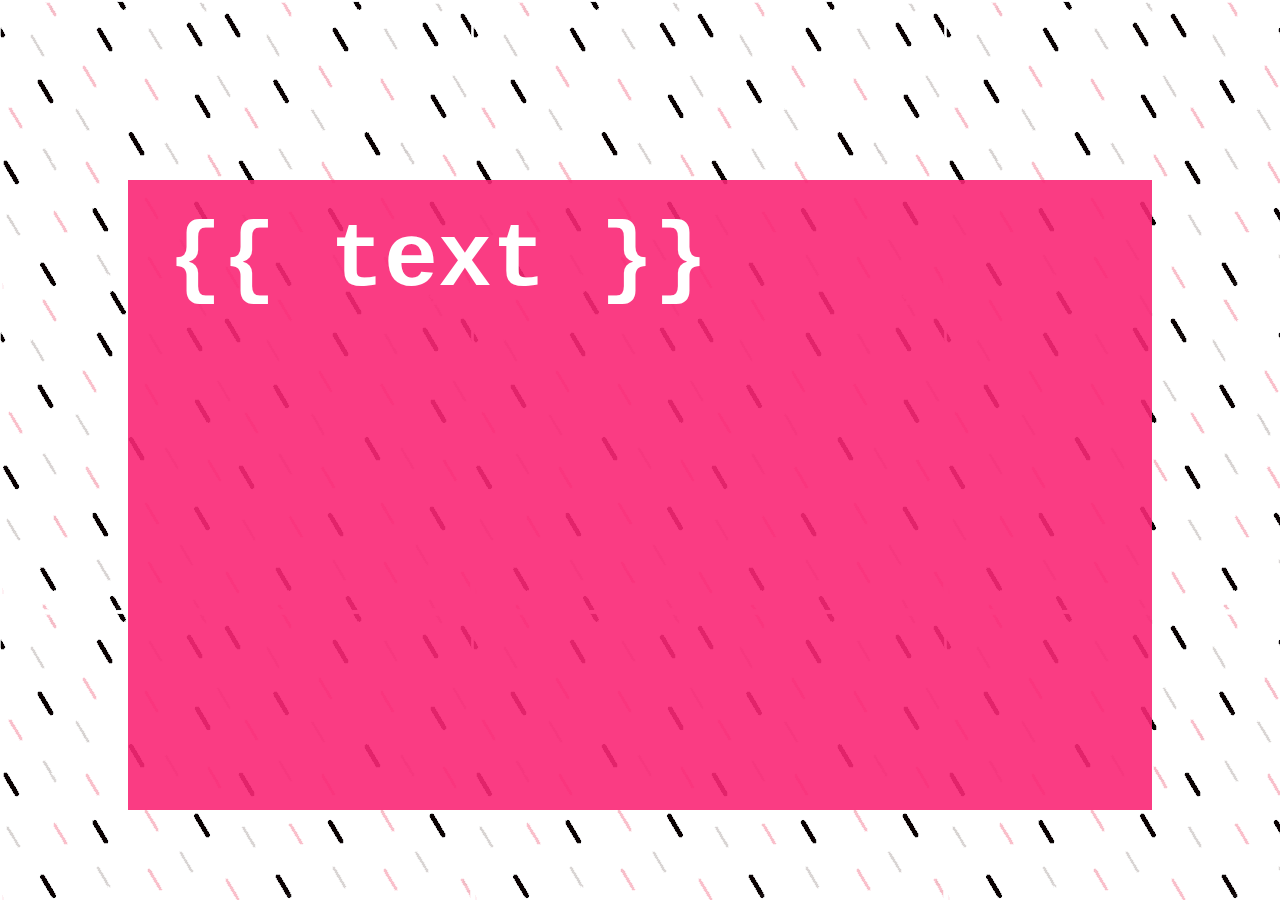
<file: templates/apology.html>
<!DOCTYPE html>

<html lang="en">
    <head>
        <meta name="viewport" content="initial-scale=1, width=device-width">

        <link crossorigin="anonymous" href="https://cdn.jsdelivr.net/npm/bootstrap@5.1.3/dist/css/bootstrap.min.css" integrity="sha384-1BmE4kWBq78iYhFldvKuhfTAU6auU8tT94WrHftjDbrCEXSU1oBoqyl2QvZ6jIW3" rel="stylesheet">
        <script crossorigin="anonymous" src="https://cdn.jsdelivr.net/npm/bootstrap@5.1.3/dist/js/bootstrap.bundle.min.js" integrity="sha384-ka7Sk0Gln4gmtz2MlQnikT1wXgYsOg+OMhuP+IlRH9sENBO0LRn5q+8nbTov4+1p"></script>

        <link href="../static/img/logo_titulo.ico" rel="icon">

        <link href="../static/styles/layout.css" rel="stylesheet">

        <title>FaceFinder: Apology</title>
    </head>

    <body>
        <div class="my-faces" style="background: rgba(250, 39, 118, 0.9)">
            <h1>{{ text }}</h1>
        </div>
    </body>
</html>
</file>
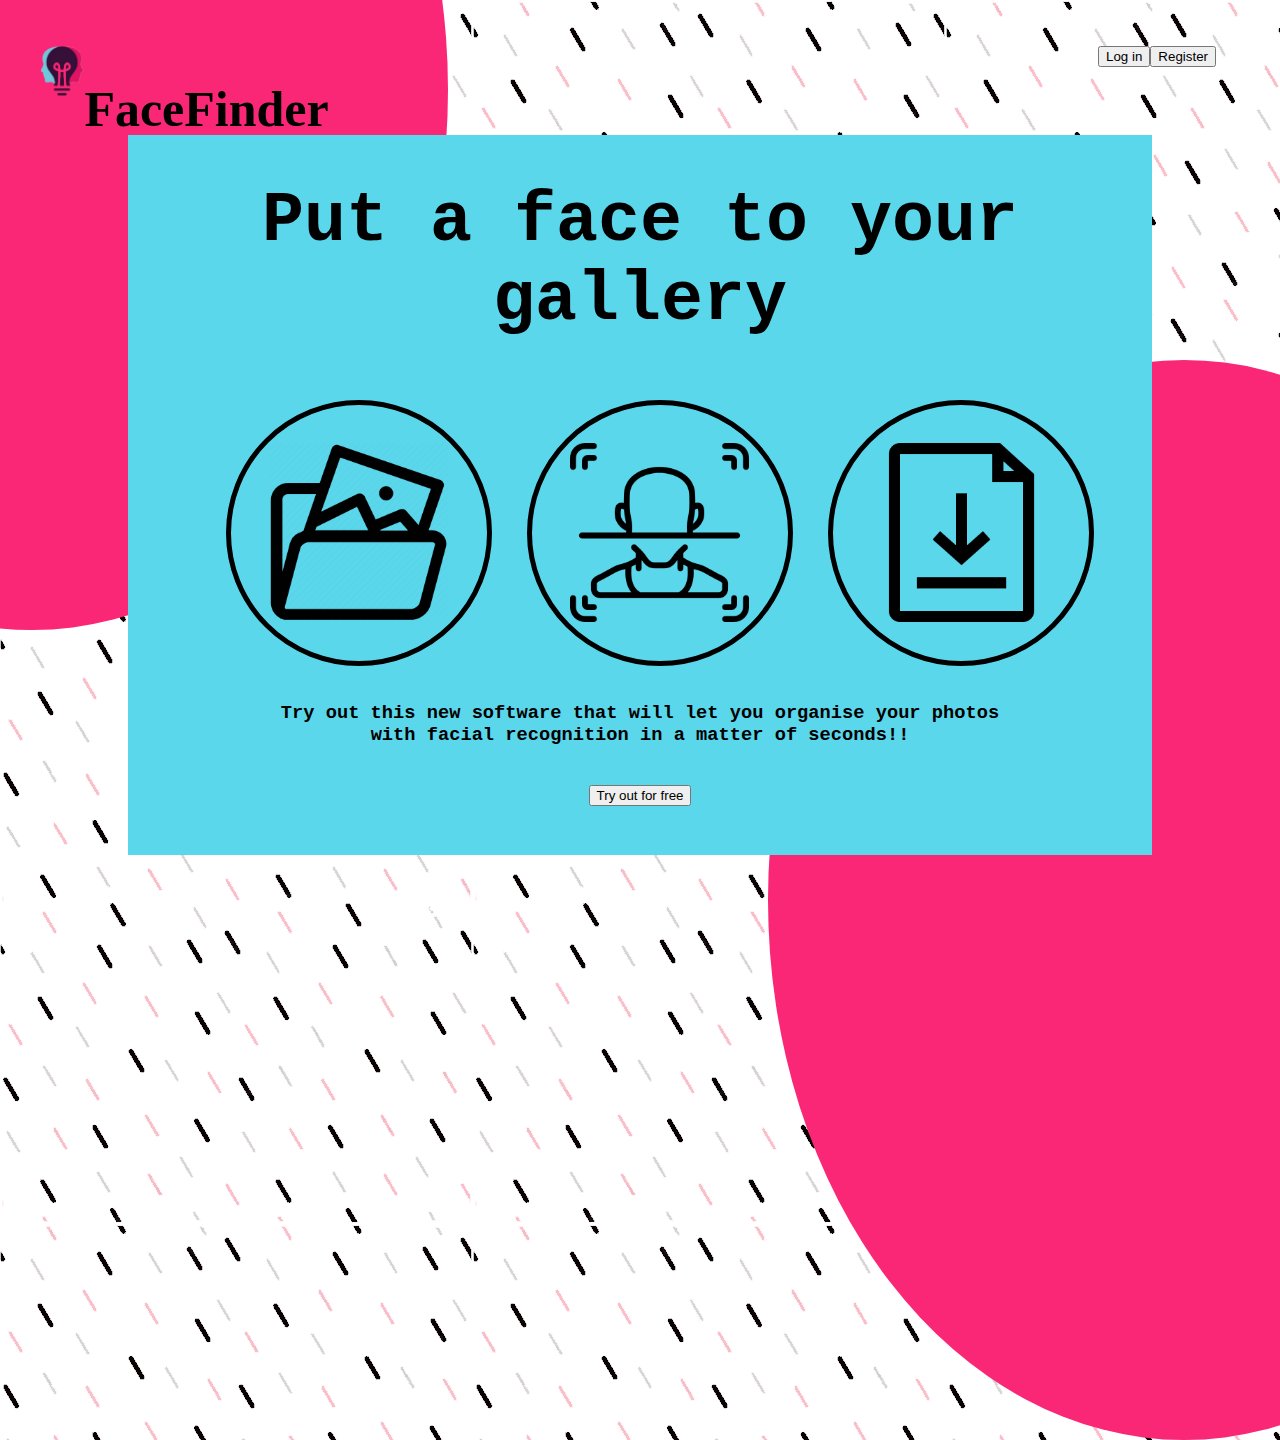
<file: templates/homepage.html>
<!DOCTYPE html>

<html lang="en">
    <head>
        <meta name="viewport" content="initial-scale=1, width=device-width">

        <link crossorigin="anonymous" href="https://cdn.jsdelivr.net/npm/bootstrap@5.1.3/dist/css/bootstrap.min.css" integrity="sha384-1BmE4kWBq78iYhFldvKuhfTAU6auU8tT94WrHftjDbrCEXSU1oBoqyl2QvZ6jIW3" rel="stylesheet">
        <script crossorigin="anonymous" src="https://cdn.jsdelivr.net/npm/bootstrap@5.1.3/dist/js/bootstrap.bundle.min.js" integrity="sha384-ka7Sk0Gln4gmtz2MlQnikT1wXgYsOg+OMhuP+IlRH9sENBO0LRn5q+8nbTov4+1p"></script>

        <link href="../static/img/logo_titulo.ico" rel="icon">

        <link href="../static/styles/homepage.css" rel="stylesheet">

        <title>FaceFinder</title>
    </head>

    <body>
        <div class="container">
            <div class="circle1"></div>
            <div class="circle2"></div>
            <div class="square">
                <h1>Put a face to your gallery</h1>
                <ul>
                    <li class="img-container" id="upload"></li>     <!-- Upload icon -->
                    <li class="img-container" id="face"></li>     <!-- Face recog icon -->
                    <li class="img-container" id="download"></li>     <!-- Download icon -->
                </ul>
                <h3>Try out this new software that will let you organise your photos<br>with facial recognition in a matter of seconds!!</h3>
                <a class="nav-link" href="/register"><button type="button" class="btn btn-primary">Try out for free <img class="arrow"src="../static/img/arrow.png"></button></a>
            </div>
            <nav>
                <ul>
                    <li class="logo"><img src="../static/img/logo.png" alt="Logo"></li>
                    <li><h1>FaceFinder</h1></li>
                    <li class="profile"><a class="nav-link" href="/register"><button type="button" class="btn btn-primary">Register</button></a></li>
                    <li class="profile"><a class="nav-link" href="/login"><button type="button" class="btn btn-light">Log in</button></a></li>
                </ul>
            </nav>
        </div>

    </body>
</html>
</file>
<file: static/styles/layout.css>
body {
    margin: 0;
    padding: 0;
    font-family: courier;
    background-image: url(../img/background_.png)
}

.container {
    min-width: 100vw;
    min-height: 100vh;
    padding: 0;
}

nav {
    position: absolute;
    background: white;
    display: block;
    width: 100%;
    color: black;
    text-align: center;
}

nav ul li {
    display: inline-block;
    list-style: none;
    margin: 0;
    padding-top: 30px;
}

nav ul li img {
    height: 50px;
}

nav ul .logo, nav ul .name {
    float: left;
}

nav ul li a, nav ul li a:hover {
    text-decoration: inherit;
    color: inherit;
}

nav ul li h1 {
    font-size: 50px;
    font-family: segoe ui;
}

nav ul li a, nav ul li a:hover {
    text-decoration: inherit;
    color: inherit;
}

nav ul .options {
    align-self: center;
}

nav ul .options li {
    margin: 1vw 3vw 0;
}

nav ul .logout {
    float: right;
    margin: 1vw 3vw 0;
}

nav ul li ul li {
    font-size: 30px;
    font-weight: 600;
    padding: 7px 7px 7px;
}

nav ul li ul li:hover {
    border: 2px solid black;
    border-radius: 5px;
    padding: 5px;
}

.my-faces {
    position: relative;
    top: 20vh;
    left: 10vw;
    height: 70vh;
    width: 80vw;
    color: white;
}

.my-faces h1 {
    padding: 30px 40px 30px;
    margin: 0;
    font-weight: 600;
    font-size: 90px;
}

.my-faces .img-container {
    display: inline-block;
    position: relative;
    left: 2.5%;
    height: 65%;
    width: 95%;
    overflow: auto;
    margin: 0;
}

.my-faces .img-container .img-box {
    height: 90%;
    width: 33%;
    float: left;
    text-align: center;
}

.my-faces .img-container .img-box img {
    height: 80%;
    padding-bottom: 10px;
}

.my-faces h2 {
    margin-left: 30px;
    font-weight: 600;
}

.my-faces .img-container input {
    margin-top: 15vh;
}

.header {
    display: inline-block;
    min-width: 100%;
    min-height: 15vh;
}

.gallery-title {
    float: left;
    width: 70%;
}

.header form {
    padding: 10vh 0;
}
</file>
<file: static/styles/homepage.css>
body {
    margin: 0;
    padding: 0;
    overflow: hidden;
    font-family: courier;
    background-image: url(../img/background_.png)
}

.container {
    min-width: 100vw;
    min-height: 100vh;
    padding: 0;
}

.circle1 {
    position: absolute;
    height: 0;
    width: 0;
    z-index: -1;
    transition: width 1s, height 1s, transform 1s;
}

body:hover .circle1 {
    position: absolute;
    top: 0;
    left: 0;
    background: rgb(250, 39, 118);
    height: 120vh;
    width: 65vw;
    border-radius: 50%;
    z-index: -1;
    transform: translate(-30vw, -50vh);
}

.circle2 {
    position: absolute;
    height: 0;
    width: 0;
    z-index: -1;
    transition: width 1s, height 1s, transform 1s;
}

body:hover .circle2 {
    position: absolute;
    background: rgb(250, 39, 118);
    height: 120vh;
    width: 65vw;
    border-radius: 50%;
    z-index: -1;
    transform: translate(60vw, 40vh);
}

ul li {
    display: inline-block;
    list-style: none;
    margin: 0;
}

.square {
    position: absolute;
    background: rgb(91, 215, 236);
    height: 80vh;
    width: 80vw;
    top: 15vh;
    left: 10vw;
    color: black;
    text-align: center;
}

.square ul .img-container {
    height: 20vw;
    width: 20vw;
    max-height: 40vh;
    max-width: 40vh;
    margin: 1vw;
    border-radius: 50%;
    border: 5px solid black;
    overflow: hidden;
    background-repeat: no-repeat;
    background-size: 70%;
    background-position: center;
}

.square ul #upload {
    background-image: url(../img/upload.png);
}

.square ul #face {
    background-image: url(../img/face_recog.png);
}

.square ul #download {
    background-image: url(../img/download.png);
}

.square h1 {
    min-height: 5vw;
    font-size: 70px;
    font-weight: 600;
}

.square h3 {
    min-height: 5vw;
    font-weight: 600;
}

.square button img {
    display: none;
}

.square button:hover img {
    display: inline-block;
}

nav {
    position: absolute;
    display: block;
    width: 95%;
    color: black;
    margin-top: 30px;
}

nav ul li img {
    height: 50px;
}

nav ul .logo {
    float: left;
}

nav ul li h1 {
    font-size: 50px;
    font-family: segoe ui;
}

nav ul .profile {
    float: right;
}

nav ul li a, nav ul li a:hover {
    text-decoration: inherit;
    color: inherit;
}

.color-box {
    position: absolute;
    height: 50vh;
    width: 20vw;
    top: 25vh;
    left: 40vw;
    justify-items: center;
}

.color-box .info-box {
    position: absolute;
    top: 30%;
    height:60%;
    width: 100%;
    margin: 0 auto;
    justify-items: center;
    text-align: center;
}
</file>
